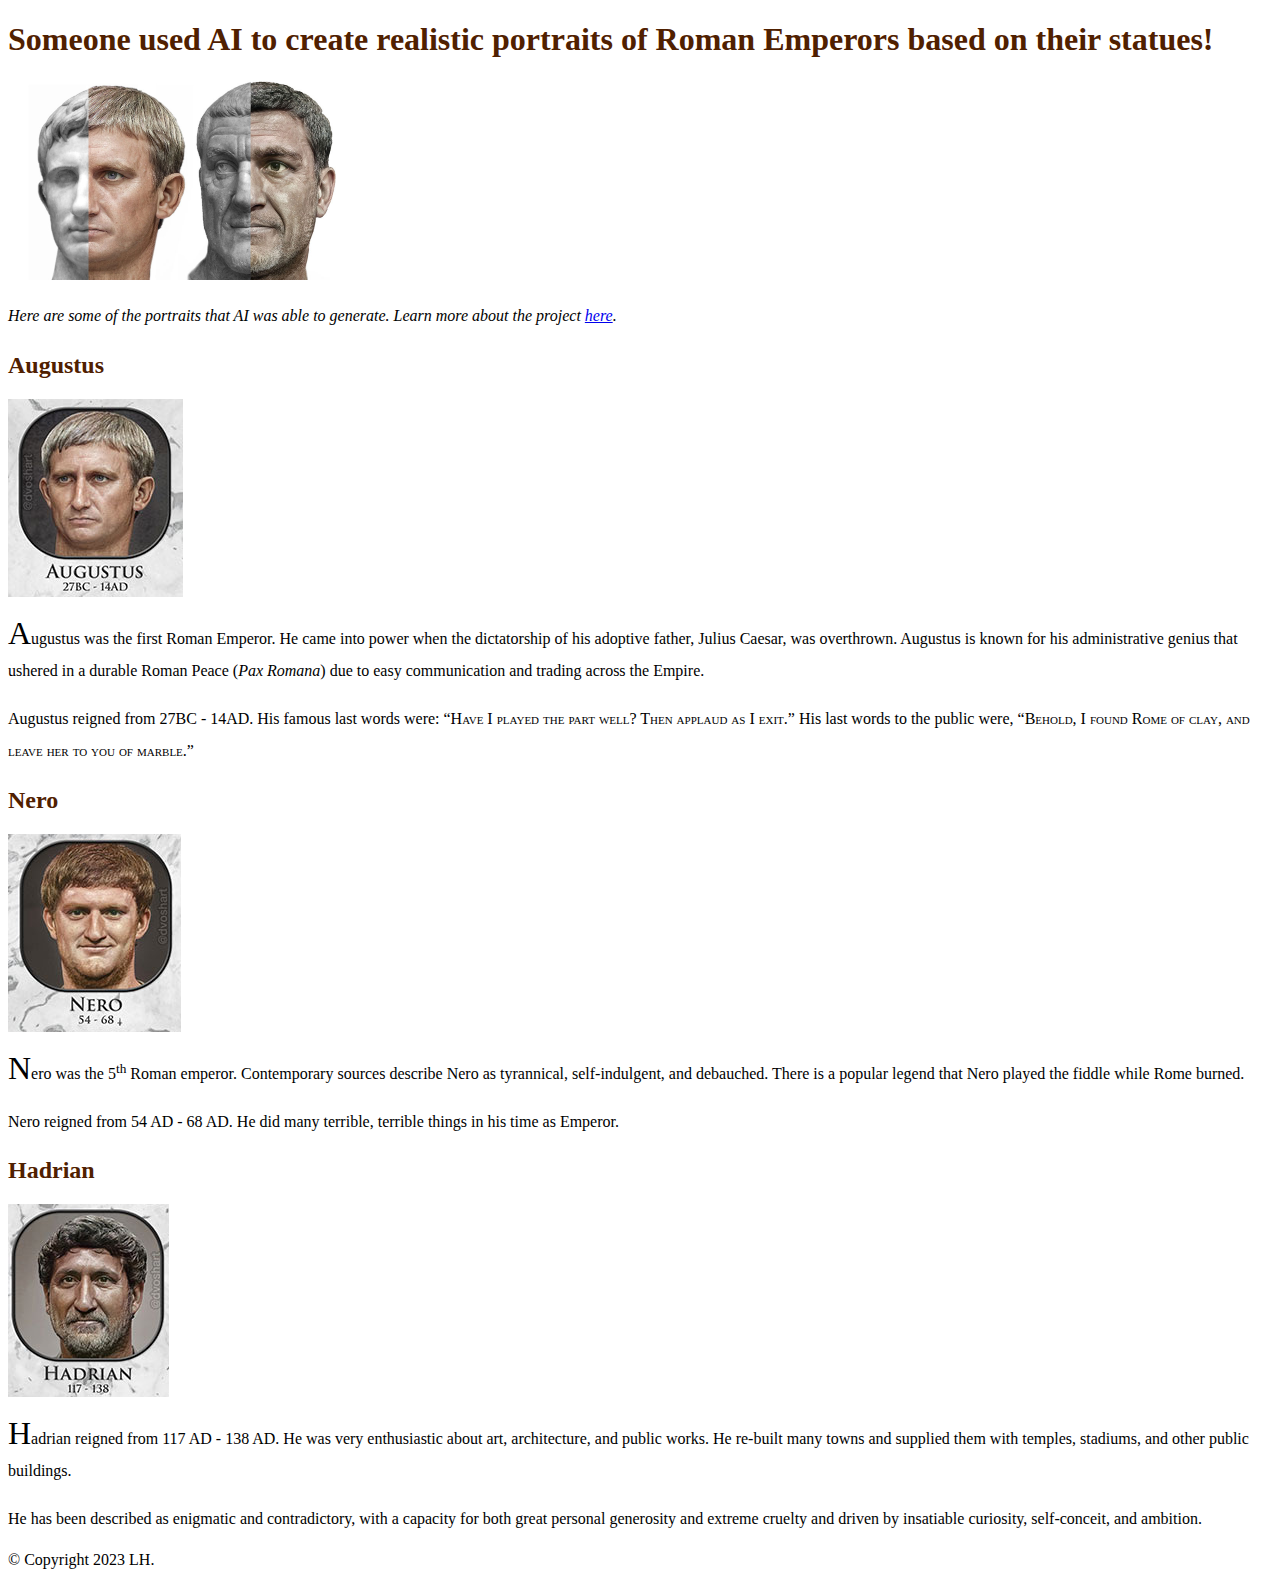
<file: index.html>
<!DOCTYPE html>
<html lang="en">
  <head>
    <meta charset="utf-8">
    <title>Realistic Portraits of Roman Emperors</title>
    <link rel="shortcut icon" href="images/favicon.ico">
    <link rel="stylesheet" href="css/roman-emperors.css">
  </head>
  <body>
    <header>
      <h1>Someone used AI to create realistic portraits of Roman Emperors based on their statues!</h1>
    </header>
    <img src="images/statue-portrait.png">
    <main>
      <p>Here are some of the portraits that AI was able to generate. Learn more about the project <a href="https://voshart.com/ROMAN-EMPEROR-PROJECT">here</a>.</p>
      <h2 class="emperor">Augustus</h2>
      <img src="images/augustus.png">
      <p class="first">Augustus was the first Roman Emperor. He came into power when the dictatorship of his adoptive father, Julius Caesar, was overthrown. Augustus is known for his administrative genius that ushered in a durable Roman Peace (<em>Pax Romana</em>) due to easy communication and trading across the Empire.</p>
      <p>Augustus reigned from 27BC - 14AD. His famous last words were: <q>Have I played the part well? Then applaud as I exit.</q> His last words to the public were, <q>Behold, I found Rome of clay, and leave her to you of marble.</q></p>
      <h2 class="emperor">Nero</h2>
      <img src="images/nero.png">
      <p class="first">Nero was the 5<sup>th</sup> Roman emperor. Contemporary sources describe Nero as tyrannical, self-indulgent, and debauched. There is a popular legend that Nero played the fiddle while Rome burned.</p>
      <p>Nero reigned from 54 AD - 68 AD. He did many terrible, terrible things in his time as Emperor.</p>
      <h2 class="emperor">Hadrian</h2>
      <img src="images/hadrian.png">
      <p class="first">Hadrian reigned from 117 AD - 138 AD. He was very enthusiastic about art, architecture, and public works. He re-built many towns and supplied them with temples, stadiums, and other public buildings.</p>
      <p>He has been described as enigmatic and contradictory, with a capacity for both great personal generosity and extreme cruelty and driven by insatiable curiosity, self-conceit, and ambition.</p>
    </main>
    <footer>
      <p>&copy; Copyright 2023 LH.</p>
    </footer>
  </body>
</html>
</file>
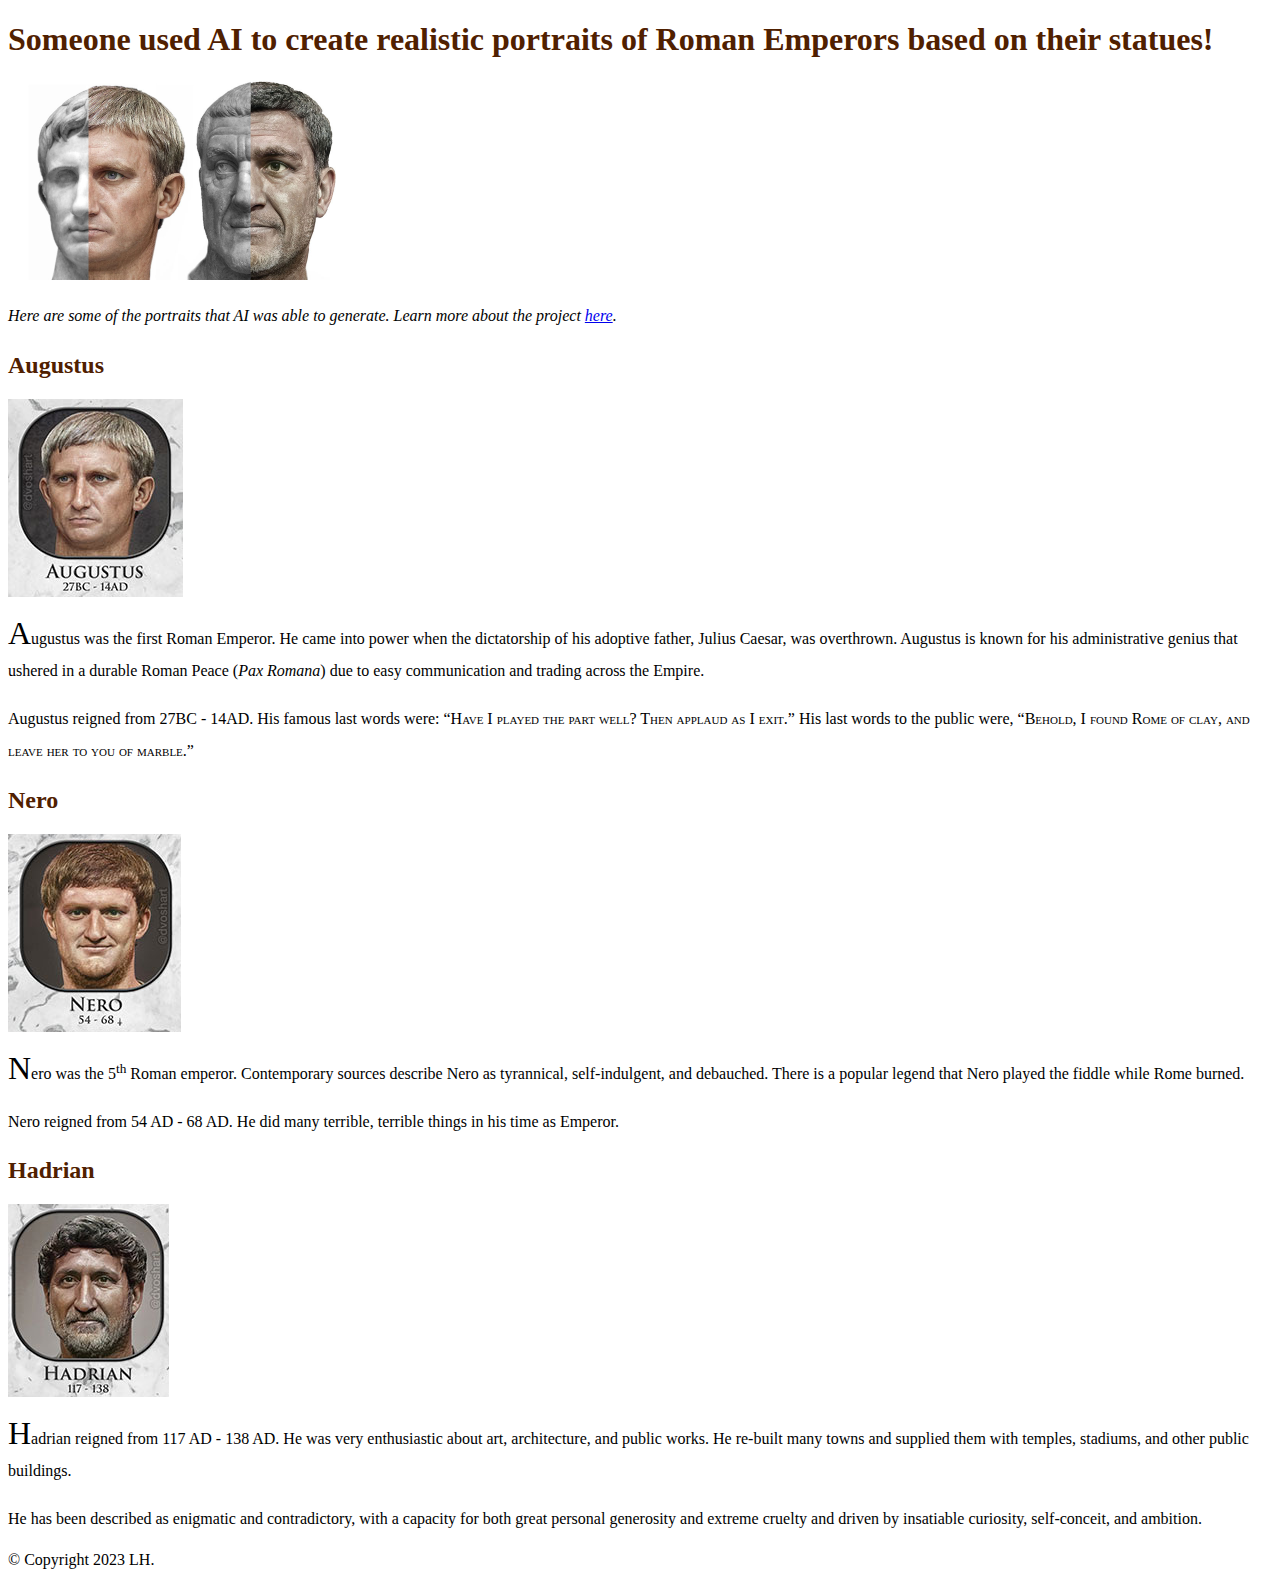
<file: roman-emperors.html>
<!DOCTYPE html>
<html lang="en">
  <head>
    <meta charset="utf-8">
    <title>Realistic Portraits of Roman Emperors</title>
    <link rel="shortcut icon" href="images/favicon.ico">
    <link rel="stylesheet" href="css/roman-emperors.css">
  </head>
  <body>
    <header>
      <h1>Someone used AI to create realistic portraits of Roman Emperors based on their statues!</h1>
    </header>
    <img src="images/statue-portrait.png">
    <main>
      <p>Here are some of the portraits that AI was able to generate. Learn more about the project <a href="https://voshart.com/ROMAN-EMPEROR-PROJECT">here</a>.</p>
      <h2 class="emperor">Augustus</h2>
      <img src="images/augustus.png">
      <p class="first">Augustus was the first Roman Emperor. He came into power when the dictatorship of his adoptive father, Julius Caesar, was overthrown. Augustus is known for his administrative genius that ushered in a durable Roman Peace (<em>Pax Romana</em>) due to easy communication and trading across the Empire.</p>
      <p>Augustus reigned from 27BC - 14AD. His famous last words were: <q>Have I played the part well? Then applaud as I exit.</q> His last words to the public were, <q>Behold, I found Rome of clay, and leave her to you of marble.</q></p>
      <h2 class="emperor">Nero</h2>
      <img src="images/nero.png">
      <p class="first">Nero was the 5<sup>th</sup> Roman emperor. Contemporary sources describe Nero as tyrannical, self-indulgent, and debauched. There is a popular legend that Nero played the fiddle while Rome burned.</p>
      <p>Nero reigned from 54 AD - 68 AD. He did many terrible, terrible things in his time as Emperor.</p>
      <h2 class="emperor">Hadrian</h2>
      <img src="images/hadrian.png">
      <p class="first">Hadrian reigned from 117 AD - 138 AD. He was very enthusiastic about art, architecture, and public works. He re-built many towns and supplied them with temples, stadiums, and other public buildings.</p>
      <p>He has been described as enigmatic and contradictory, with a capacity for both great personal generosity and extreme cruelty and driven by insatiable curiosity, self-conceit, and ambition.</p>
    </main>
    <footer>
      <p>&copy; Copyright 2023 LH.</p>
    </footer>
  </body>
</html>
</file>
<file: css/roman-emperors.css>
p.first::first-letter {
  font-size: 200%;
}

main p:first-child {
  font-style: italic;
}

:root {
  --fancy-color: #502000;
}

h1, h2 {
  color: var(--fancy-color);
}

p q  {
  font-variant: small-caps;
}

main>p {
  line-height: 200%;
}
</file>
